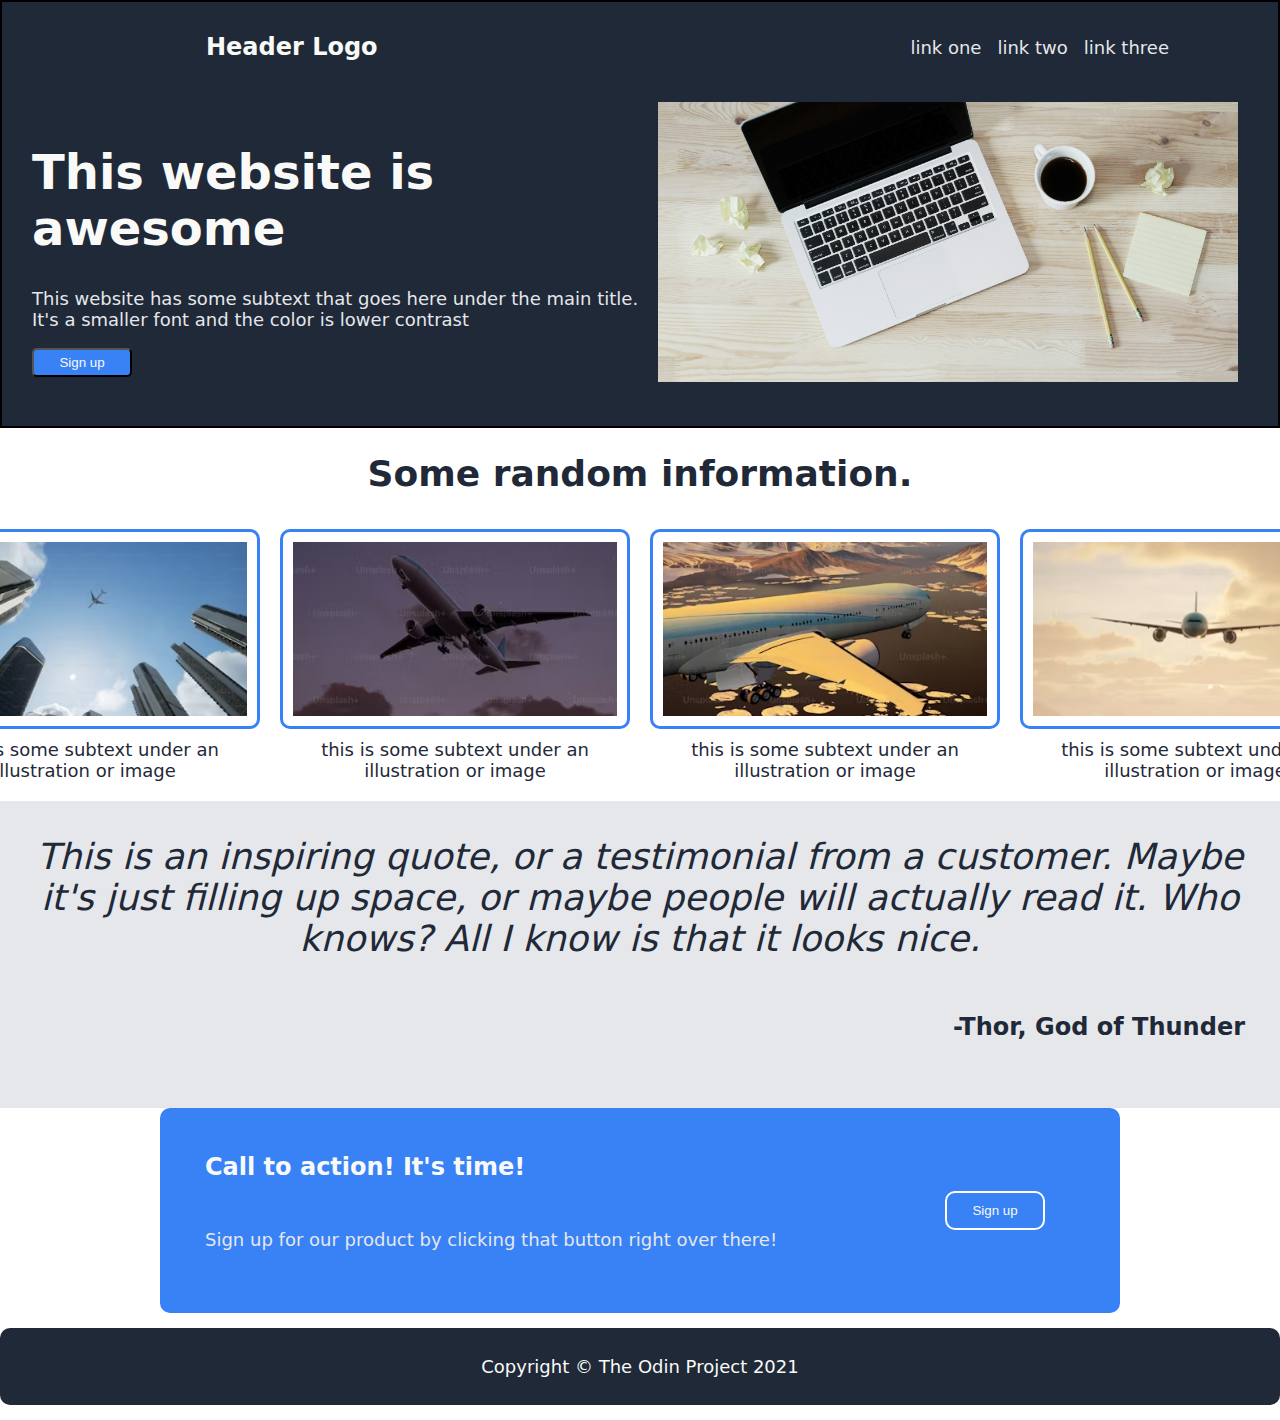
<file: index.html>
<!DOCTYPE html>
<html lang="en">
<head>
    <meta charset="UTF-8"/>
    <meta content="width=device-width, initial-scale=1.0" name="viewport"/>
    <link href="style.css" rel="stylesheet"/>
    <link href="./images/favicone.png" rel="icon" type="image/x-icon"/>
    <title>Landing Page</title>
</head>

<body>
<section>
    <div class="container">
        <div class="header-container">
            <h1 class="header">Header Logo</h1>
            <ul class="links">
                <li><a href="#"> link one</a></li>
                <li><a href="#"> link two</a></li>
                <li><a href="#"> link three</a></li>
            </ul>
        </div>
        <div class="hero">
            <div class="hero-text">
                <h1>This website is awesome</h1>
                <p class="subtext">This website has some subtext that goes here under the main title. It's a smaller
                    font and the color is lower contrast</p>
                <button>Sign up</button>
            </div>
            <div class="hero-image">
                <img alt="hero image" src="./images/lauren-mancke-aOC7TSLb1o8-unsplash.jpg"/>
            </div>
        </div>
    </div>
</section>
<section class="images-container">
    <h2 class="info-header">Some random information.</h2>
    <div class="second__container">
        <div class="images">
            <div class="image">
                <img alt="image" src="./images/plane3.jpg"/>
                <p class="container-text">this is some subtext under an illustration or image</p>
            </div>
            <div class="image">
                <img alt="image" src="./images/plane1.jpg"/>
                <p class="container-text">this is some subtext under an illustration or image</p>
            </div>
            <div class="image">
                <img alt="image" src="./images/plane2.jpg"/>
                <p class="container-text">this is some subtext under an illustration or image</p>
            </div>
            <div class="image">
                <img alt="image" src="./images/plane4.jpg"/>
                <p class="container-text">this is some subtext under an illustration or image</p>
            </div>
        </div>
    </div>
</section>
<section class="quote-container">
    <div class="quote">
        <p class="quote-text">This is an inspiring quote, or a testimonial from a customer. Maybe it's just filling up space, or maybe people will actually read it. Who knows? All I know is that it looks nice.</p>
        <p class="quote-author">-Thor, God of Thunder</p>
    </div>
</section>

<section>
    <div class="call-to-action">
        <div class="call-to-action-container">
            <div class="call-to-action-text">
                <h2>Call to action! It's time!</h2>
                <p>Sign up for our product by clicking that button right over there!</p>
            </div>
            <button>Sign up</button>
        </div>
    </div>
</section>

<footer class="footer">
    <p>Copyright &copy; The Odin Project 2021</p>
</footer>
</body>
</html>
</file>
<file: style.css>
* {
    box-sizing: border-box;
}

body {
    margin: 0;
    padding: 0;
    font-family: system-ui, -apple-system, BlinkMacSystemFont, "Segoe UI", Roboto, Oxygen, Ubuntu, Cantarell, "Open Sans", "Helvetica Neue", sans-serif, sans-serif;
    display: flex;
    flex-direction: column;
    min-height: 100vh;
}

.container {
    background-color: #1f2937;
    padding: 15px;
    border: 2px solid black;
}

.header {
    display: flex;
    flex-direction: row;
    align-items: flex-start;
    justify-content: center;
    width: 100%;
    color: #f9faf8;
    font-size: 24px;
}

.header-container {
    display: flex;
    flex-direction: row;
    gap: 2rem;
    align-items: center;
    width: 90vw;
}

.links {
    display: flex;
    flex-direction: row;
    justify-content: flex-end;
    width: 100%;
    gap: 1rem;
    flex-wrap: nowrap;
}

a,
li {
    text-decoration: none;
    list-style: none;
    cursor: pointer;
    color: #e5e7eb;
    font-size: 18px;
}

img {
    width: 600px;
    height: 300px;
    padding: 10px;
    object-fit: cover;
}

.hero {
    display: flex;
    flex-direction: row;
    align-items: center;
    justify-content: center;
    /* flex: 1; */
    padding: 15px;
    background-color: #1f2937;
    color: #f9faf8;
}

.hero h1 {
    font-size: 48px;
    font-weight: bolder;
    color: #f9faf8;
    padding: 0;
/
    /* margin: 0; */
}

.hero p {
    font-size: 18px;
    color: #e5e7eb;
    width: 100%;
}


.hero button {
    color: #f9faf8;
    background-color: #3882f6;
    padding: 5px;
    border-radius: 5px;
    width: 100px;
    cursor: pointer;
}

.hero button:hover {
    background-color: #1f2937;
}

.images-container {
    display: flex;
    flex-direction: column;
    justify-content: center;
    align-items: center;
    padding: 10px;
    flex: 1 1 0;
    width: 100%;
}

.images {
    display: flex;
    flex-direction: row;
    justify-content: center;
    padding: 10px;
    flex: 1 1 0;
    margin: 0 auto;
    width: 100%;
}

.images img {
    display: flex;
    width: 350px;
    height: 200px;
    border: 3px solid #3882f6;
    border-radius: 10px;
    object-fit: cover;
    flex-shrink: 1;
    margin: 10px;
}

.container-text {
    width: 350px;
    text-align: center;
    margin: 0 auto;
    color: #1f2937;
    font-size: 18px;
}


.info-header {
    font-size: 36px;
    font-weight: bolder;
    color: #1f2937;
    padding: 15px;
    margin: 0;
    text-align: center;
}

.quote-container {
    display: flex;
    flex-direction: column;
    justify-content: center;
    align-items: center;
    padding: 10px;
    background-color: #e5e7eb;
    width: 100%;
    flex: 1;
}

.quote {
    display: flex;
    flex-direction: column;
    justify-content: center;
    align-items: center;
    padding: 10px;
    flex: 1;
    background-color: #e5e7eb;
    align-self: center;
}

.quote-text {
    font-size: 36px;
    font-style: italic;
    color: #1f2937;
    padding: 15px;
    margin: 0;
    text-align: center;
}

.quote-author {
    font-size: 24px;
    font-weight: bold;
    color: #1f2937;
    padding: 15px;
    margin-bottom: 2rem;
    align-self: flex-end;
}

.call-to-action {
    display: flex;
    flex-direction: column;
    justify-content: center;
    align-items: center;
    padding: 10px;
    flex: 1;
    background-color: #3882f6;
    width: 75%;
    margin: 0 auto;
    border-radius: 10px;

}

.call-to-action-container {
    display: flex;
    flex-direction: row;
    justify-content: space-between;
    align-items: center;
    padding: 10px;
    flex: 1;
    width: 100%;

}

.call-to-action-text {
    display: flex;
    flex-direction: column;
    justify-content: center;
    align-items: flex-start;
    padding: 10px;
    flex: 1;
    width: 100%;
}

.call-to-action-text h2 {
    font-size: 24px;
    font-weight: bold;
    color: #f9faf8;
    padding: 15px;
    margin: 0;
}

.call-to-action-text p {
    font-size: 18px;
    color: #e5e7eb;
    padding: 15px;
    /*margin: 0;*/
}

.call-to-action button {
    color: #f9faf8;
    background-color: #3882f6;
    padding: 10px;
    border: 2px solid #fff;
    border-radius: 10px;
    width: 100px;
    cursor: pointer;
    margin-right: 55px;
}

.call-to-action button:hover {
    background-color: #1f2937;
}

.footer {
    display: flex;
    flex-direction: row;
    justify-content: center;
    align-items: center;
    padding: 10px;
    flex: 1;
    background-color: #1f2937;
    color: #f9faf8;
    width: 100%;
    margin: 15px auto;
    border-radius: 10px;
    font-size: 18px;

}
</file>
